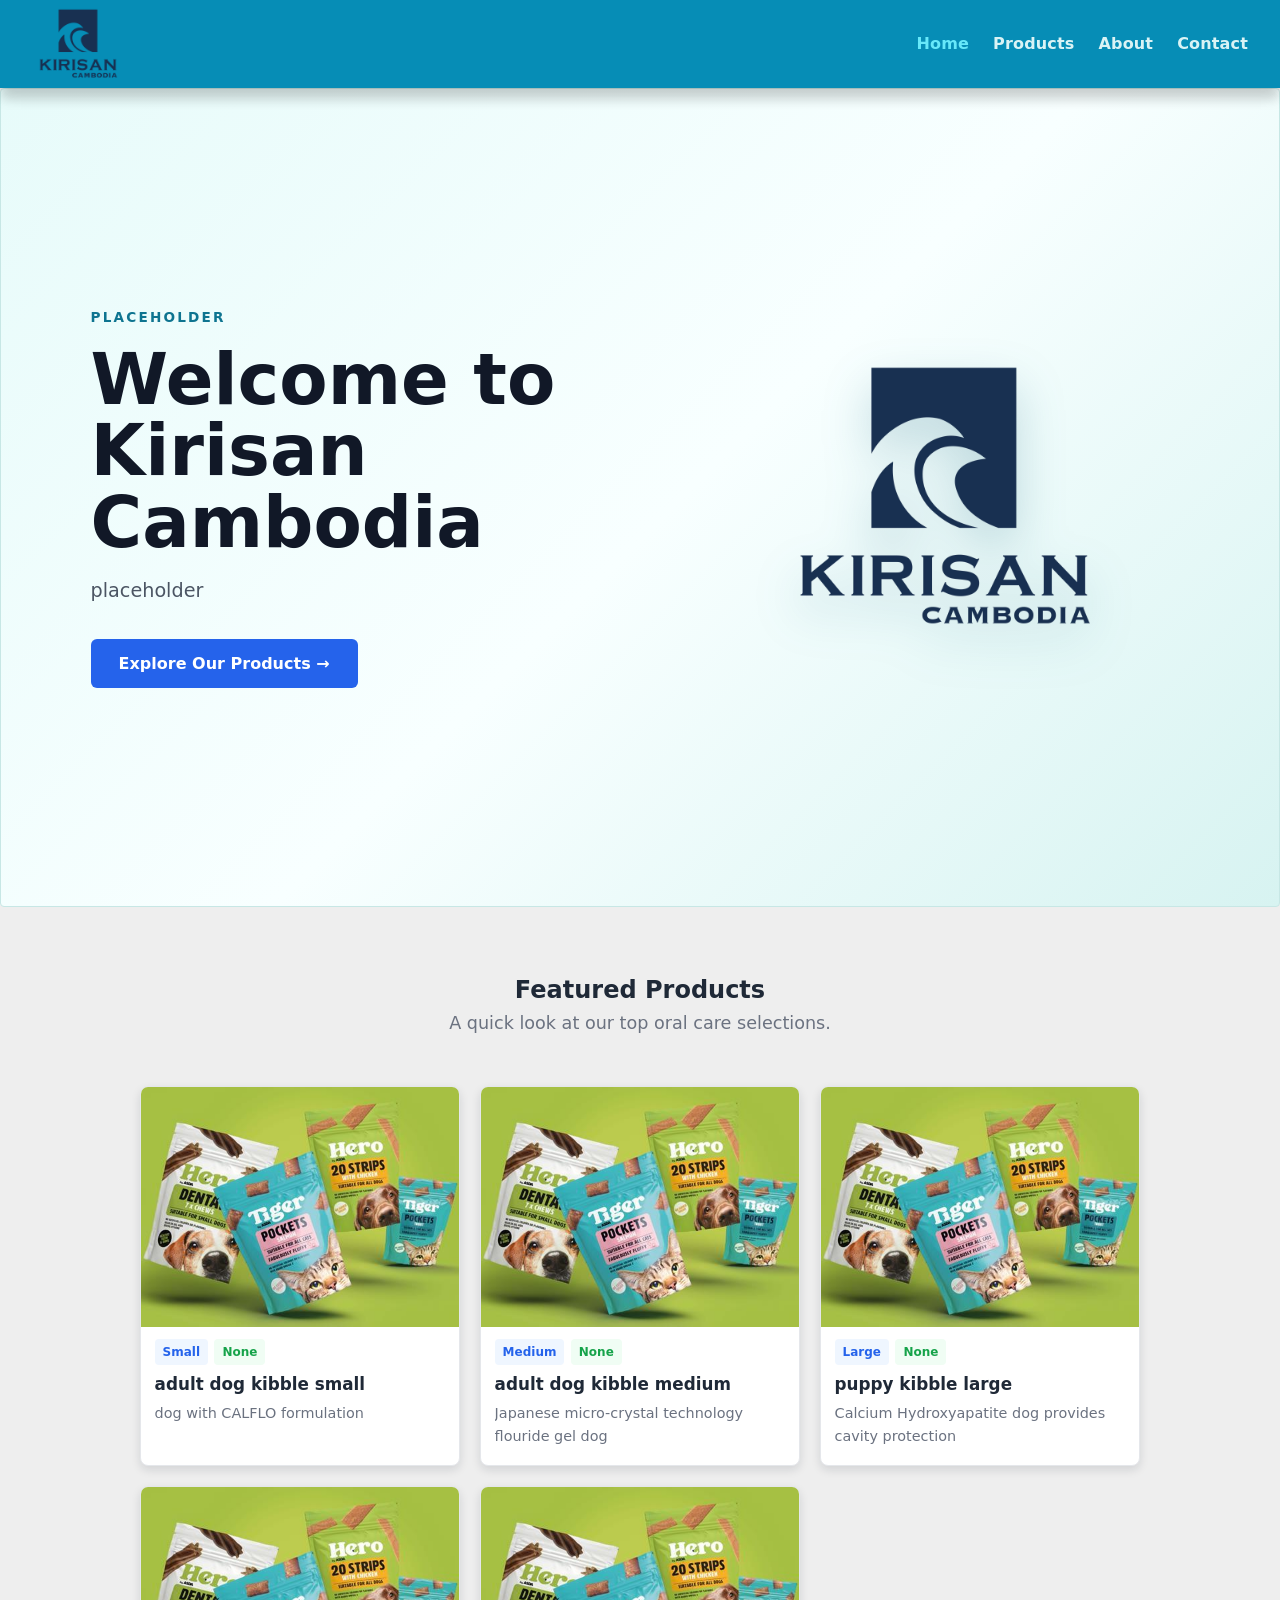
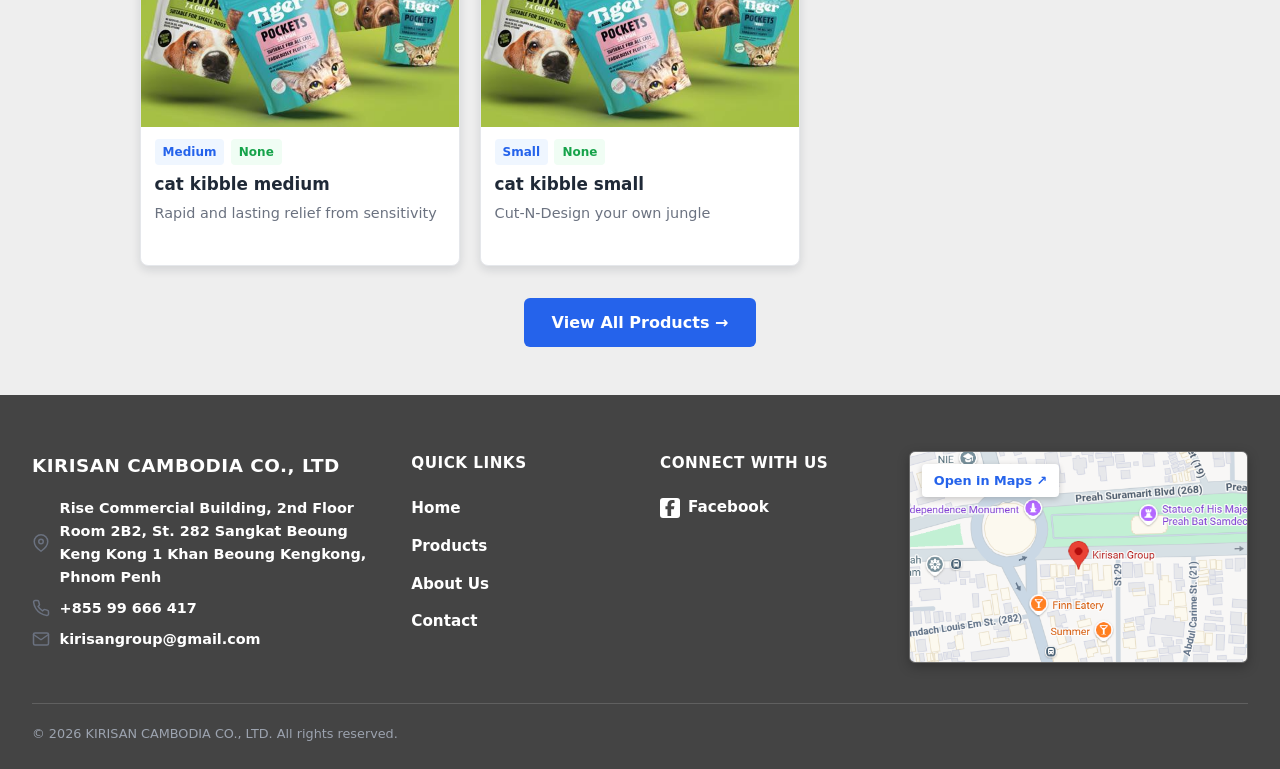
<file: index.html>
<!DOCTYPE html>
<html lang="en">
<head>
  <meta charset="UTF-8">
  <meta name="viewport" content="width=device-width, initial-scale=1.0">
  <meta name="description" content="Welcome to Kirisan Cambodia. Discover high-quality consumer goods, family oral care products, and hygiene solutions tailored for everyday wellness.">
  <title>Kirisan Cambodia</title>
  <link rel="stylesheet" href="css/style.css">
  <script src="js/script.js" defer></script>
</head>
<body>
  <header class="site-header" id="navbar-component"></header>

  <main class="content home-content">
    <section id="home" class="hero-section">
      <div class="hero-copy">
        <p class="hero-eyebrow">placeholder</p>
        <h1>Welcome to<br>Kirisan Cambodia</h1>
        <p>placeholder</p>
        <a href="products.html" class="btn" title="View All Products">Explore Our Products →</a>
      </div>
      <div class="hero-visual">
        <img src="assets/icon/icon.webp" alt="Kirisan Cambodia logo">
      </div>
    </section>

    <section class="products-section">
      <div class="page-intro">
        <h2>Featured Products</h2>
        <p>A quick look at our top oral care selections.</p>
      </div>

      <div class="product-grid" id="featured-products"></div>

      <div style="text-align: center; margin-top: 2rem;">
        <a href="products.html" class="btn" title="View all Products">View All Products →</a>
      </div>
    </section>
  </main>

  <footer class="site-footer" id="footer-component"></footer>
</body>
</html>
</file>
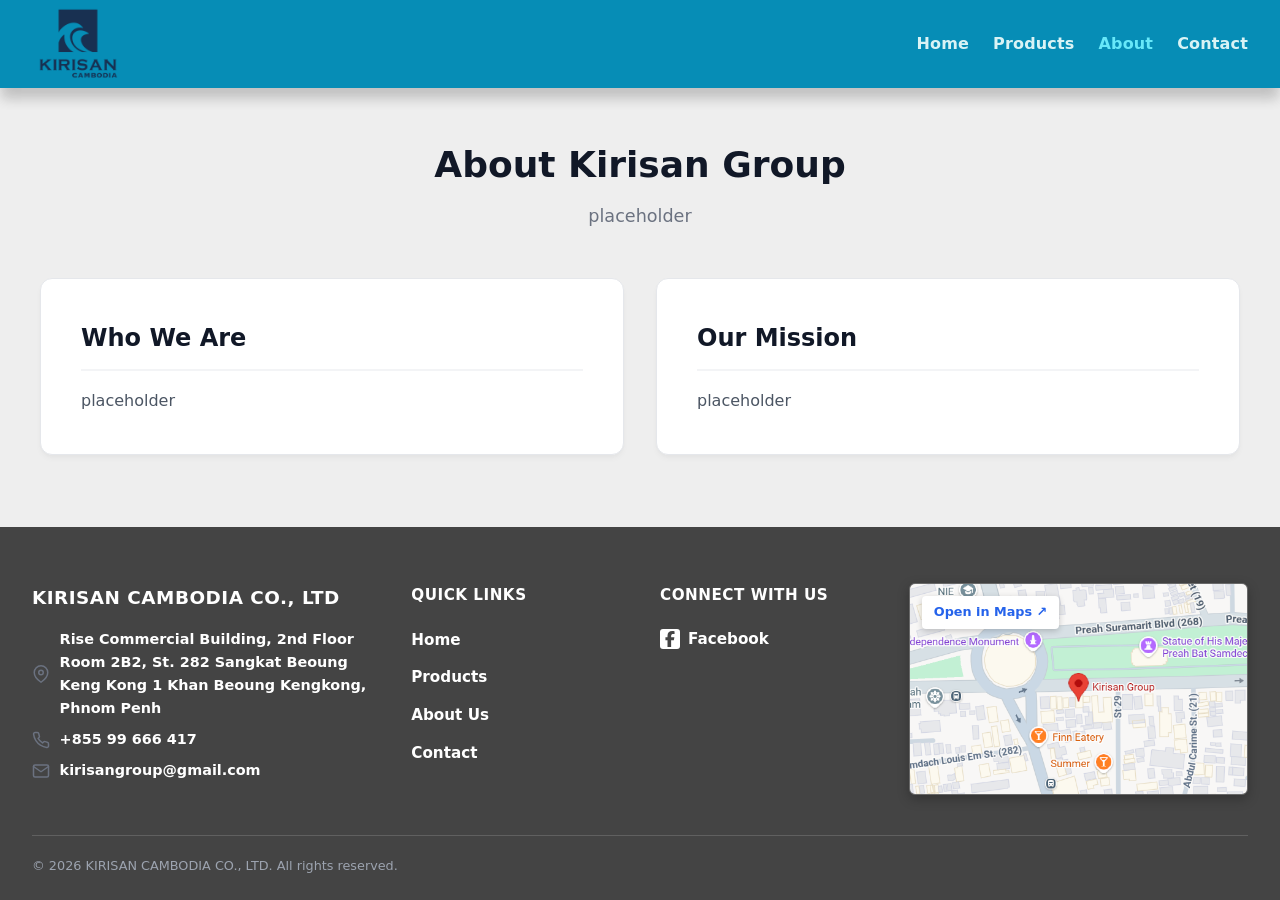
<file: about.html>
<!DOCTYPE html>
<html lang="en">
<head>
  <meta charset="UTF-8">
  <meta name="viewport" content="width=device-width, initial-scale=1.0">
  <meta name="description" content="Learn about Kirisan Group's mission, quality standards, and commitment to delivering reliable family oral care and consumer health products.">
  <title>About Us - Kirisan Group</title>
  <link rel="stylesheet" href="css/style.css">
  <script src="js/script.js" defer></script>
</head>
<body>
  <header class="site-header" id="navbar-component"></header>

  <main class="content">
    <section class="page-intro">
      <h1>About Kirisan Group</h1>
      <p>placeholder</p>
    </section>

    <div class="about-grid">
      <div class="about-card">
        <h2>Who We Are</h2>
        <p>placeholder</p>
      </div>

      <div class="about-card">
        <h2>Our Mission</h2>
        <p>placeholder</p>
      </div>
    </div>

  </main>
  <footer class="site-footer" id="footer-component"></footer>
</body>
</html>
</file>
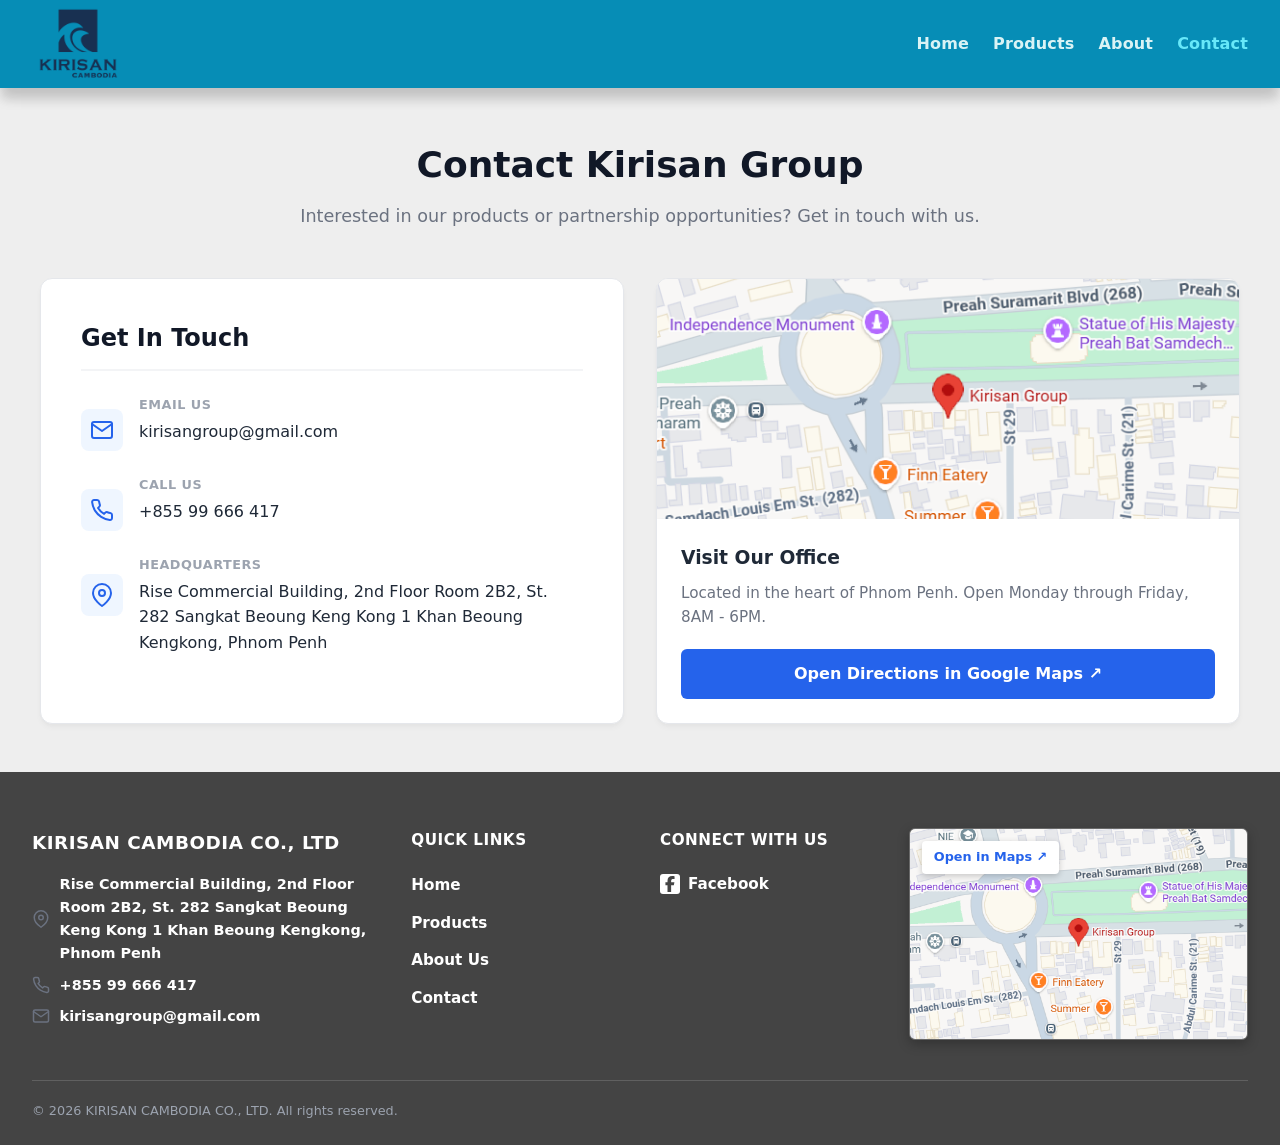
<file: contact.html>
<!DOCTYPE html>
<html lang="en">
<head>
  <meta charset="UTF-8">
  <meta name="viewport" content="width=device-width, initial-scale=1.0">
  <meta name="description" content="Get in touch with Kirisan Group in Phnom Penh, Cambodia. Contact us by phone or email, or view our office location on Google Maps.">
  <title>Contact Us - Kirisan Group</title>
  <link rel="stylesheet" href="css/style.css">
  <script src="js/script.js" defer></script>
</head>
<body>
  <header class="site-header" id="navbar-component"></header>

  <main class="content">
    <section class="page-intro">
      <h1>Contact Kirisan Group</h1>
      <p>Interested in our products or partnership opportunities? Get in touch with us.</p>
    </section>

    <div class="contact-grid">
      <div class="contact-info-card">
        <h2>Get In Touch</h2>
        <ul class="contact-list">
          <li class="contact-item-row">
            <div class="contact-item-icon">
              <svg xmlns="http://www.w3.org/2000/svg" width="24" height="24" viewBox="0 0 24 24" fill="none" stroke="currentColor" stroke-width="2" stroke-linecap="round" stroke-linejoin="round">
                <path d="M4 4h16c1.1 0 2 .9 2 2v12c0 1.1-.9 2-2 2H4c-1.1 0-2-.9-2-2V6c0-1.1.9-2 2-2z"/>
                <polyline points="22,6 12,13 2,6"/>
              </svg>
            </div>
            <div class="contact-item-details">
              <span class="label">Email Us</span>
              <a href="mailto:kirisangroup@gmail.com">kirisangroup@gmail.com</a>
            </div>
          </li>

          <li class="contact-item-row">
            <div class="contact-item-icon">
              <svg xmlns="http://www.w3.org/2000/svg" width="24" height="24" viewBox="0 0 24 24" fill="none" stroke="currentColor" stroke-width="2" stroke-linecap="round" stroke-linejoin="round">
                <path d="M22 16.92v3a2 2 0 0 1-2.18 2 19.79 19.79 0 0 1-8.63-3.07 19.5 19.5 0 0 1-6-6 19.79 19.79 0 0 1-3.07-8.67A2 2 0 0 1 4.11 2h3a2 2 0 0 1 2 1.72c.127.96.362 1.903.7 2.81a2 2 0 0 1-.45 2.11L8.09 9.91a16 16 0 0 0 6 6l1.27-1.27a2 2 0 0 1 2.11-.45c.907.339 1.85.574 2.81.7A2 2 0 0 1 22 16.92z"/>
              </svg>
            </div>
            <div class="contact-item-details">
              <span class="label">Call Us</span>
              <a href="tel:+85599666417">+855 99 666 417</a>
            </div>
          </li>

          <li class="contact-item-row">
            <div class="contact-item-icon" style="margin-top: 1.15rem;">
              <svg xmlns="http://www.w3.org/2000/svg" width="24" height="24" viewBox="0 0 24 24" fill="none" stroke="currentColor" stroke-width="2" stroke-linecap="round" stroke-linejoin="round">
                <path d="M21 10c0 7-9 13-9 13s-9-6-9-13a9 9 0 0 1 18 0z"/>
                <circle cx="12" cy="10" r="3"/>
              </svg>
            </div>
            <div class="contact-item-details">
              <span class="label">Headquarters</span>
              <address>Rise Commercial Building, 2nd Floor Room 2B2, St. 282 Sangkat Beoung Keng Kong 1 Khan Beoung Kengkong, Phnom Penh</address>
            </div>
          </li>
        </ul>
      </div>

      <!-- ===== UPDATED MAP CARD ===== -->
      <div class="map-preview-card">
        <!-- Wrap the image with an anchor that opens Google Maps in a new tab -->
        <a href="https://maps.app.goo.gl/HJdfwn6rRKmZjb8F6" target="_blank" rel="noopener noreferrer" title="Click to view location on Google Maps">
          <img src="assets/map/image.png" alt="Kirisan Group Office Location Map" style="display: block; width: 100%; height: 240px; object-fit: cover;">
        </a>
        <div class="map-card-body">
          <h3>Visit Our Office</h3>
          <p style="color: #6b7280; font-size: 0.95rem; margin: 0.5rem 0 1.25rem 0;">
            Located in the heart of Phnom Penh. Open Monday through Friday, 8AM - 6PM.
          </p>
          <a href="https://maps.app.goo.gl/HJdfwn6rRKmZjb8F6" target="_blank" rel="noopener noreferrer" class="btn" style="width: 100%; text-align: center;">
            Open Directions in Google Maps ↗
          </a>
        </div>
      </div>
    </div>
  </main>

  <footer class="site-footer" id="footer-component"></footer>
</body>
</html>
</file>
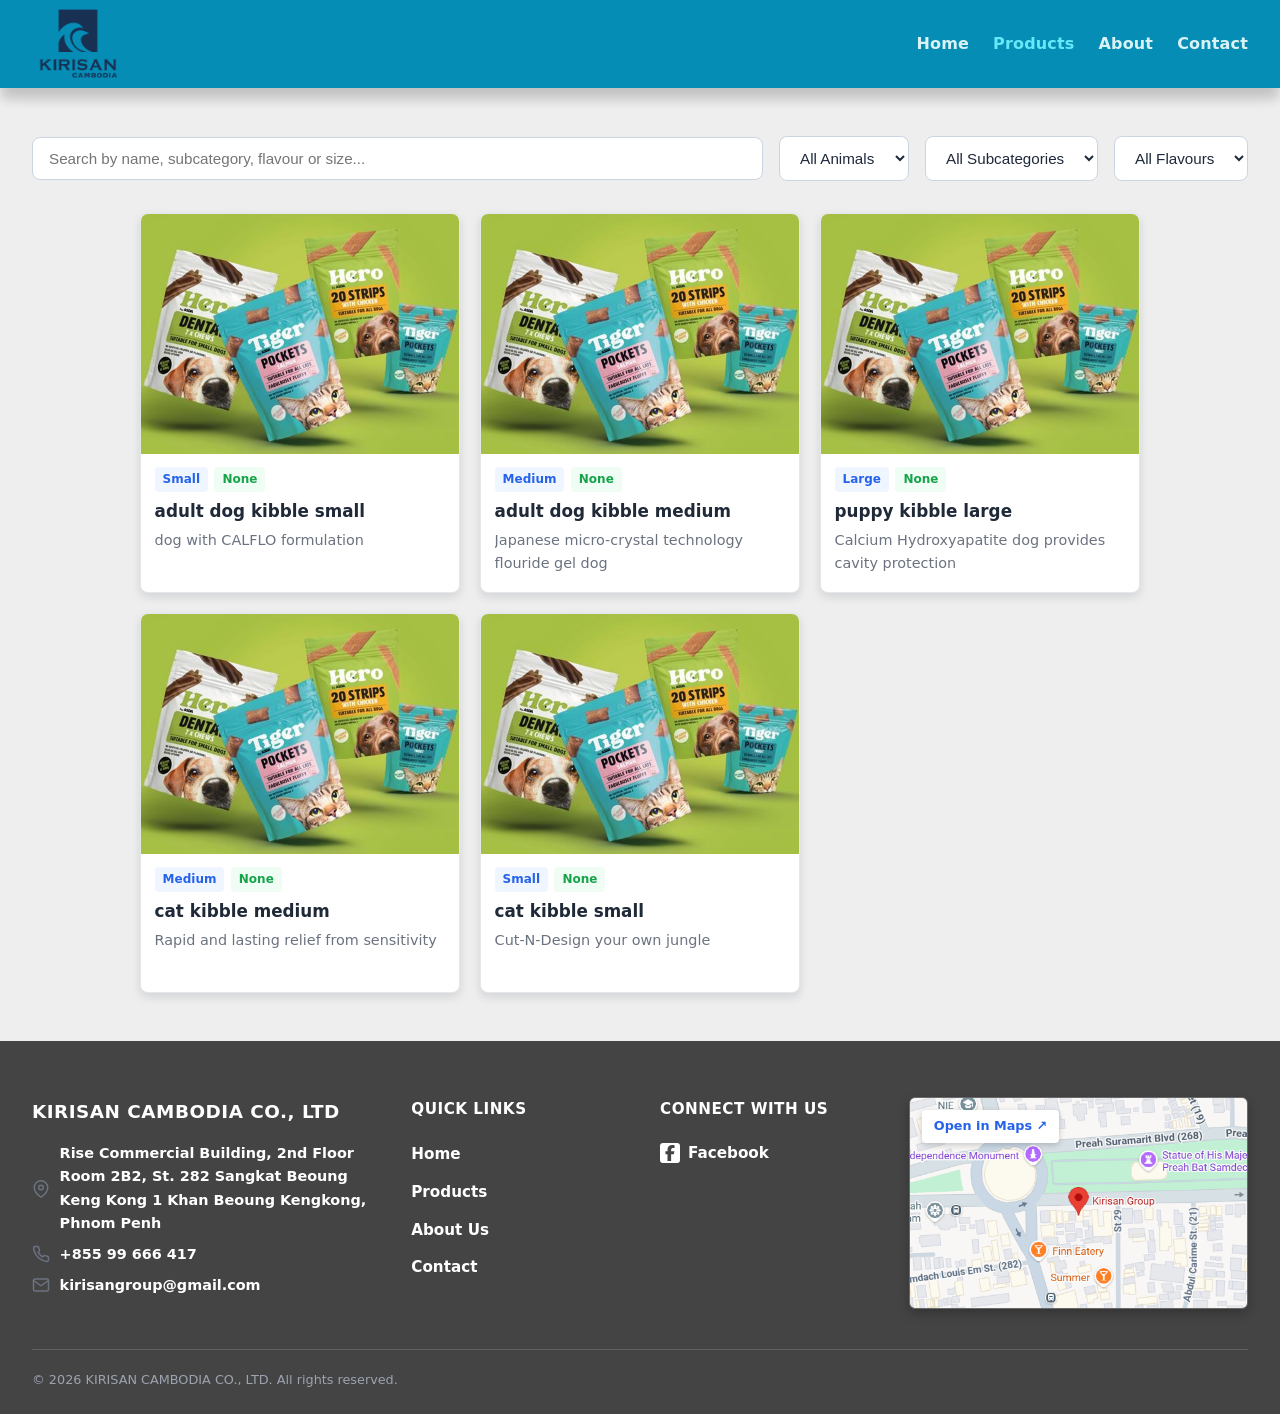
<file: products.html>
<!DOCTYPE html>
<html lang="en">
<head>
  <meta charset="UTF-8">
  <meta name="viewport" content="width=device-width, initial-scale=1.0">
  <meta name="description" content="Explore the Kirisan Cambodia product. Filter and search through our complete selection of adult and child toothpase.">
  <title>All Products - Kirisan Cambodia</title>
  <link rel="stylesheet" href="css/style.css">
  <script src="js/script.js" defer></script>
</head>
<body>
  <header class="site-header" id="navbar-component"></header>

  <main class="content">
    <section class="products-section">
      <div class="filter-container">
        <input 
          type="text" 
          id="search-input" 
          class="filter-input" 
          placeholder="Search by name, subcategory, flavour or size..." 
        />
        <select id="animal-filter" class="filter-select">
            <option value="all">All Animals</option>
        </select>
        <select id="subcategory-filter" class="filter-select">
          <option value="all">All Subcategories</option>
          <option value="adult">Adult</option>
          <option value="puppy">Puppy</option>
        </select>
        <select id="flavour-filter" class="filter-select">
          <option value="all">All Flavours</option>
        </select>
      </div>

      <div class="product-grid" id="all-products"></div>
      <div id="no-results" class="no-results" style="display: none;">
        <p>No products match your search criteria.</p>
      </div>
    </section>
  </main>

  <footer class="site-footer" id="footer-component"></footer>
</body>
</html>
</file>
<file: css/style.css>
/* --- GLOBAL RESETS & LAYOUT --- */
* {
  box-sizing: border-box;
  margin: 0;
  padding: 0;
}

html {
  scroll-behavior: smooth;
}

body {
  font-family: system-ui, -apple-system, BlinkMacSystemFont, 'Segoe UI', Roboto, sans-serif;
  line-height: 1.6;
  color: #1f2937;
  background-color: #EEEEEE;
  display: flex;
  flex-direction: column;
  min-height: 100vh;
}

.content {
  flex: 1;
  max-width: 1440px;
  width: 100%;
  margin: 0 auto;
  padding: 3rem 2rem;
}

.home-content {
  max-width: none;
  padding: 0;
}

/* --- HEADER & NAVBAR --- */
.site-header {
  background-color: #068db6;
  position: sticky;
  top: 0;
  z-index: 1000;
  box-shadow: 0px 12px 12px -1px rgba(0, 0, 0, 0.1), 0px 12px 12px -2px rgba(0, 0, 0, 0.1);

}

.navbar {
  max-width: 1440px;
  margin: 0 auto;
  display: flex;
  justify-content: space-between;
  align-items: center;
  padding: 0.5rem 2rem;
  position: relative;
}

.logo {
  display: flex;
  align-items: center;
  justify-content: center;
  text-decoration: none;
  align-self: center;
}

.logo-icon {
  width: 92px;
  height: auto;
  max-height: 72px;
  object-fit: contain;
  transition: transform 0.2s ease, filter 0.2s ease;
  display: block;
}

.nav-links {
  display: flex;
  list-style: none;
  gap: 1.5rem;
}

.nav-links a {
  text-decoration: none;
  color: #d9f3f5;
  font-weight: 600;
  letter-spacing: 0.01em;
  transition: color 0.2s;
}

.nav-links a:hover,
.nav-links a.active {
  color: #67e8f9;
}

.mobile-toggle {
  display: none;
  background: none;
  border: none;
  color: #d9f3f5;
  font-size: 1.5rem;
  cursor: pointer;
}

/* --- PAGE INTRO & HERO --- */
.page-intro {
  text-align: center;
  margin-bottom: 3rem;
}

.page-intro h1 {
  font-size: 2.25rem;
  margin-bottom: 0.5rem;
  color: #111827;
}

.page-intro p {
  color: #6b7280;
  font-size: 1.1rem;
}

/* --- PAGE INTRO & HERO --- */
.hero-section {
  min-height: calc(100vh - 81px);
  display: grid;
  grid-template-columns: minmax(0, 1fr) minmax(320px, 0.9fr);
  align-items: center;
  gap: 4rem;
  padding: clamp(3rem, 8vw, 7rem) clamp(1.5rem, 7vw, 7rem);
  background: linear-gradient(135deg, #e7fbfa 0%, #f8ffff 52%, #d7f3f1 100%);
  border: 1px solid #c7e7e5;
  border-radius: 4px;
  margin-bottom: 4rem;
  overflow: hidden;
  position: relative;
}

.hero-copy {
  position: relative;
  z-index: 1;
  max-width: 620px;
}

.hero-section .hero-eyebrow {
  color: #0e7490;
  font-size: 0.85rem;
  font-weight: 800;
  letter-spacing: 0.16em;
  text-transform: uppercase;
  margin-bottom: 1rem;
}

.hero-section h1 {
  font-size: clamp(2.8rem, 5.5vw, 5.5rem);
  line-height: 1.02;
  color: #111827;
  margin-bottom: 1rem;
}

.hero-section p {
  font-size: clamp(1rem, 1.5vw, 1.2rem);
  color: #4b5563;
  max-width: 600px;
  margin-bottom: 2rem;
}

.hero-visual {
  display: flex;
  justify-content: center;
  align-items: center;
  min-width: 0;
}

.hero-visual img {
  width: min(100%, 300px);
  height: auto;
  object-fit: contain;
  filter: drop-shadow(0 20px 24px rgba(0, 86, 112, 0.2));
  animation: heroLogoEnter 0.8s ease-out both;
}

@keyframes heroLogoEnter {
  from {
    opacity: 0;
    transform: scale(0.88) translateX(20px);
  }
  to {
    opacity: 1;
    transform: scale(1) translateX(0);
  }
}

.btn {
  display: inline-block;
  background-color: #2563eb;
  color: white;
  padding: 0.75rem 1.75rem;
  border-radius: 6px;
  text-decoration: none;
  font-weight: 600;
  transition: background-color 0.2s;
}

.btn:hover {
  background-color: #1d4ed8;
}

/* --- SEARCH & FILTER BAR --- */
.filter-container {
  display: flex;
  flex-wrap: wrap;
  gap: 1rem;
  margin-bottom: 2rem;
  align-items: center;
}

.filter-input {
  flex: 1;
  min-width: 260px;
  padding: 0.75rem 1rem;
  font-size: 0.95rem;
  border: 1px solid #cbd5e1;
  border-radius: 8px;
  outline: none;
  background-color: #ffffff;
  transition: border-color 0.2s ease, box-shadow 0.2s ease;
}

.filter-input:focus {
  border-color: #2563eb;
  box-shadow: 0 0 0 3px rgba(37, 99, 235, 0.12);
}

.filter-select {
  padding: 0.75rem 1rem;
  font-size: 0.95rem;
  border: 1px solid #cbd5e1;
  border-radius: 8px;
  background-color: #ffffff;
  color: #1e293b;
  cursor: pointer;
  outline: none;
  transition: border-color 0.2s ease;
}

.filter-select:focus {
  border-color: #2563eb;
}

.no-results {
  text-align: center;
  padding: 3rem 1rem;
  color: #64748b;
  font-size: 1.1rem;
}

/* --- PRODUCT CATEGORY & SECTIONS --- */
.product-category {
  margin-bottom: 4rem;
  background: #ffffff;
  border: 1px solid #e5e7eb;
  border-radius: 12px;
  padding: 2rem;
  box-shadow: 0 2px 4px rgba(0, 0, 0, 0.03);
}

.category-header {
  border-bottom: 2px solid #f3f4f6;
  padding-bottom: 1rem;
  margin-bottom: 1.5rem;
}

.category-header h2 {
  font-size: 1.5rem;
  color: #111827;
  margin-bottom: 0.25rem;
}

.category-header p {
  color: #6b7280;
  font-size: 0.95rem;
}

.subcategory-title {
  font-size: 1.1rem;
  color: #2563eb;
  margin: 1.5rem 0 1rem 0;
  display: flex;
  align-items: center;
  gap: 0.5rem;
}

/* --- PRODUCT GRID & MARKETPLACE CARD LAYOUT --- */
.product-grid {
  display: grid;
  grid-template-columns: repeat(auto-fill, minmax(min(100%, 240px), 320px));
  gap: 1.25rem;
  justify-content: center;
  align-items: start;
}

.product-card {
  background-color: #ffffff;
  border: 1px solid #e5e7eb;
  border-radius: 8px;
  overflow: hidden;
  cursor: pointer;
  display: flex;
  flex-direction: column;
  width: min(100%, 320px);
  min-width: min(100%, 240px);
  max-width: 320px;
  min-height: 380px;
  max-height: 460px;
  box-shadow: 0 4px 10px rgba(15, 23, 42, 0.12);
  transition: transform 0.2s ease, border-color 0.2s ease, box-shadow 0.2s ease;
}

.product-card:hover {
  transform: translateY(-3px);
  border-color: #cbd5e1;
  box-shadow: 0 12px 20px rgba(15, 23, 42, 0.16);
}

.product-image {
  position: relative;
  width: 100%;
  height: clamp(200px, 20vw, 240px);
  min-height: 200px;
  max-height: 240px;
  background-color: #f1f5f4;
  overflow: hidden;
  display: flex;
  align-items: center;
  justify-content: center;
}

.product-image img {
  width: 100%;
  height: 100%;
  object-fit: cover;
  transition: transform 0.2s ease;
}

.product-card:hover .product-image img {
  transform: scale(1.05);
}

.product-info {
  padding: 0.8rem 0.85rem 0.75rem;
  display: flex;
  flex-direction: column;
  min-width: 0;
  flex: 1;
}

.product-card h3 {
  font-size: 1.05rem;
  line-height: 1.35;
  margin-bottom: 0.4rem;
  color: #1f2937;
  display: -webkit-box;
  line-clamp: 2;
  -webkit-line-clamp: 2;
  -webkit-box-orient: vertical;
  overflow: hidden;
}

.product-description {
  color: #374151;
  font-size: 0.9rem;
  line-height: 1.4;
  margin-bottom: 0.4rem;
  display: -webkit-box;
  line-clamp: 2;
  -webkit-line-clamp: 2;
  -webkit-box-orient: vertical;
  overflow: hidden;
  text-overflow: ellipsis;
}

.product-detail {
  color: #6b7280;
  font-size: 0.9rem;
  display: -webkit-box;
  line-clamp: 3;
  -webkit-line-clamp: 3;
  -webkit-box-orient: vertical;
  overflow: hidden;
  text-overflow: ellipsis;
}

.product-image-menu,
.product-favourite {
  border: 0;
  cursor: pointer;
  display: inline-flex;
  align-items: center;
  justify-content: center;
}

.product-image-menu {
  position: absolute;
  top: 0.75rem;
  right: 0.75rem;
  width: 2rem;
  height: 2rem;
  border-radius: 50%;
  background: rgba(255, 255, 255, 0.9);
  color: #334155;
  font-size: 1.2rem;
  line-height: 1;
}

.product-image-count {
  position: absolute;
  right: 0.75rem;
  bottom: 0.7rem;
  padding: 0.2rem 0.45rem;
  border-radius: 4px;
  background: rgba(15, 23, 42, 0.78);
  color: #ffffff;
  font-size: 0.75rem;
  font-weight: 700;
}

.product-footer {
  display: flex;
  align-items: center;
  justify-content: space-between;
  gap: 0.75rem;
  margin-top: auto;
  padding-top: 0.45rem;
}

.product-price {
  color: #ef3340;
  font-size: 1.2rem;
  font-weight: 800;
}

.product-favourite {
  width: 2rem;
  height: 2rem;
  background: transparent;
  color: #64748b;
  font-size: 1.6rem;
  line-height: 1;
}

.product-favourite.active {
  color: #ef3340;
}

.meta-tags {
  display: flex;
  gap: 0.4rem;
  margin-bottom: 0.5rem;
}

.badge {
  display: inline-block;
  font-size: 0.75rem;
  font-weight: 600;
  padding: 0.2rem 0.5rem;
  border-radius: 4px;
}

.size-badge {
  background-color: #eff6ff;
  color: #2563eb;
  text-transform: capitalize;
}

.flavour-badge {
  background-color: #f0fdf4;
  color: #16a34a;
  text-transform: capitalize;
}

/* --- LIGHTBOX POPUP MODAL --- */
.modal {
  display: none;
  position: fixed;
  z-index: 2000;
  inset: 0;
  background-color: rgba(0, 0, 0, 0.85);
  justify-content: center;
  align-items: center;
  padding: 1.5rem;
  backdrop-filter: blur(4px);
  cursor: pointer;
}

.modal.active {
  display: flex;
}

.modal-container {
  display: flex;
  flex-direction: column;
  align-items: center;
  max-width: 90%;
  max-height: 90vh;
  cursor: default;
}

.modal-content {
  max-width: 100%;
  max-height: 75vh;
  object-fit: contain;
  background-color: #ffffff;
  padding: 1rem;
  border-radius: 12px;
  box-shadow: 0 10px 30px rgba(0, 0, 0, 0.5);
  animation: modalPop 0.2s ease-out;
}

.modal-caption {
  margin-top: 1rem;
  color: #ffffff;
  font-size: 1.1rem;
  font-weight: 600;
  text-align: center;
}

.modal-close {
  position: absolute;
  top: 1.2rem;
  right: 1.8rem;
  color: #ffffff;
  font-size: 2.5rem;
  font-weight: bold;
  cursor: pointer;
  z-index: 2001;
  transition: color 0.2s;
  line-height: 1;
}

.modal-close:hover {
  color: #93c5fd;
}

@keyframes modalPop {
  from {
    transform: scale(0.9);
    opacity: 0;
  }
  to {
    transform: scale(1);
    opacity: 1;
  }
}

/* --- ABOUT & CONTACT PAGE LAYOUTS --- */
.about-grid,
.contact-grid {
  display: grid;
  grid-template-columns: repeat(auto-fit, minmax(320px, 1fr));
  gap: 2rem;
  max-width: 1200px;
  margin: 0 auto;
}

.about-card, 
.contact-info-card,
.contact-card,
.value-card {
  background: #ffffff;
  border: 1px solid #e5e7eb;
  border-radius: 12px;
  padding: 2.5rem;
  box-shadow: 0 4px 6px -1px rgba(0, 0, 0, 0.04), 0 2px 4px -1px rgba(0, 0, 0, 0.02);
  transition: transform 0.2s ease, box-shadow 0.2s ease;
}

.about-card:hover,
.contact-card:hover,
.value-card:hover {
  transform: translateY(-2px);
  box-shadow: 0 10px 15px -3px rgba(0, 0, 0, 0.08);
}

.about-card h2,
.contact-info-card h2,
.contact-card h2 {
  font-size: 1.5rem;
  color: #111827;
  margin-bottom: 1rem;
  border-bottom: 2px solid #f3f4f6;
  padding-bottom: 0.75rem;
}

.about-card p,
.contact-info-card p {
  color: #4b5563;
  line-height: 1.7;
}

/* --- VALUES SECTION (ABOUT PAGE) --- */
.values-section {
  margin-top: 3rem;
}

.values-header {
  text-align: center;
  margin-bottom: 2rem;
}

.values-header h2 {
  font-size: 1.75rem;
  color: #111827;
}

.value-card {
  text-align: center;
  padding: 2rem 1.5rem;
}

.value-icon {
  width: 52px;
  height: 52px;
  background-color: #eff6ff;
  color: #2563eb;
  border-radius: 50%;
  display: inline-flex;
  align-items: center;
  justify-content: center;
  font-size: 1.5rem;
  margin-bottom: 1rem;
}

.value-card h3 {
  font-size: 1.2rem;
  color: #1f2937;
  margin-bottom: 0.5rem;
}

.value-card p {
  font-size: 0.95rem;
  color: #6b7280;
}

/* --- CONTACT DETAILS & LIST --- */
.contact-list {
  list-style: none;
  padding: 0;
  margin: 1.5rem 0 0 0;
  display: flex;
  flex-direction: column;
  gap: 1.5rem;
}

.contact-item-row {
  display: flex;
  align-items: flex-start;
  gap: 1rem;
}

.contact-item-icon {
  flex-shrink: 0;
  width: 42px;
  height: 42px;
  background-color: #eff6ff;
  color: #2563eb;
  border-radius: 8px;
  display: flex;
  align-items: center;
  justify-content: center;
  font-size: 1.2rem;
  margin-top: 14px;
}

.contact-item-details {
  display: flex;
  flex-direction: column;
}

.contact-item-details span.label {
  font-size: 0.8rem;
  text-transform: uppercase;
  letter-spacing: 0.5px;
  color: #9ca3af;
  font-weight: 700;
  margin-bottom: 0.2rem;
}

.contact-item-details a,
.contact-item-details address {
  font-style: normal;
  font-size: 1rem;
  color: #1f2937;
  font-weight: 500;
  text-decoration: none;
  transition: color 0.2s;
}

.contact-item-details a:hover {
  color: #2563eb;
  text-decoration: underline;
}

/* --- MAP BANNER CARD (CONTACT PAGE) --- */
.map-preview-card {
  display: flex;
  flex-direction: column;
  justify-content: space-between;
  background-color: #ffffff;
  border: 1px solid #e5e7eb;
  border-radius: 12px;
  overflow: hidden;
  box-shadow: 0 4px 6px -1px rgba(0, 0, 0, 0.04), 0 2px 4px -1px rgba(0, 0, 0, 0.02);
}

.map-preview-card img {
  width: 100%;
  height: 240px;
  object-fit: cover;
}

.map-card-body {
  padding: 1.5rem;
}

/* --- FOOTER --- */
.site-footer {
  background-color: #444444;
  color: #e5e7eb;
  padding: 3.5rem 0 1.5rem 0;
  border-top: none;
}

.footer-container {
  max-width: 1600px;
  margin: 0 auto;
  padding: 0 2rem;
  display: flex;
  flex-direction: column;
  gap: 2.5rem;
}

.footer-grid {
  display: grid;
  grid-template-columns: 1.3fr 0.8fr 0.8fr 1.3fr;
  gap: 2.5rem;
  align-items: start;
}

.footer-icon {
  display: inline-flex;
  align-items: center;
}

.footer-brand {
  color: #ffffff;
  font-size: 1.15rem;
  font-weight: 700;
  margin-bottom: 1rem;
  letter-spacing: 0.5px;
}

.footer-col h4 {
  color: #ffffff;
  font-size: 0.95rem;
  font-weight: 700;
  margin-bottom: 1.25rem;
  letter-spacing: 0.5px;
  text-transform: uppercase;
}

.footer-address {
  font-size: 0.9rem;
  line-height: 1.5;
  color: #d1d5db;
  margin-bottom: 1.25rem;
  max-width: 320px;
  text-decoration: none;
}

.footer-contact-item {
  font-size: 0.9rem;
  margin-bottom: 0.5rem;
  display: flex;
  align-items: center;
  gap: 0.6rem;
  color: #d1d5db;
}

.footer-contact-item a {
  color: #ffffff;
  text-decoration: none;
  font-weight: 600;
}

.footer-contact-item a:hover {
  text-decoration: underline;
}

.footer-links-list,
.footer-social-list {
  list-style: none;
  padding: 0;
  margin: 0;
  display: flex;
  flex-direction: column;
  gap: 0.75rem;
}

.footer-links-list a,
.footer-social-list a {
  color: #ffffff;
  text-decoration: none;
  font-size: 0.95rem;
  font-weight: 600;
  transition: color 0.2s;
  display: inline-flex;
  align-items: center;
  gap: 0.5rem;
}

.footer-links-list a:hover,
.footer-social-list a:hover {
  color: #93c5fd;
}

.social-icon {
  font-weight: bold;
  background: #ffffff;
  color: #444444;
  width: 20px;
  height: 20px;
  border-radius: 3px;
  display: inline-flex;
  align-items: center;
  justify-content: center;
  font-size: 0.8rem;
}

.map-col {
  display: flex;
  justify-content: flex-end;
}

.map-link {
  position: relative;
  display: block;
  width: 100%;
  max-width: 380px;
  border-radius: 6px;
  overflow: hidden;
  border: 1px solid rgba(255, 255, 255, 0.2);
  box-shadow: 0 4px 12px rgba(0, 0, 0, 0.25);
  transition: transform 0.2s ease, box-shadow 0.2s ease;
}

.map-link:hover {
  transform: translateY(-2px);
  box-shadow: 0 6px 16px rgba(0, 0, 0, 0.35);
}

.footer-map-img {
  width: 100%;
  height: 210px;
  object-fit: cover;
  display: block;
}

.map-overlay-btn {
  position: absolute;
  top: 12px;
  left: 12px;
  background: #ffffff;
  color: #2563eb;
  font-size: 0.8rem;
  font-weight: 700;
  padding: 0.4rem 0.75rem;
  border-radius: 4px;
  box-shadow: 0 2px 6px rgba(0, 0, 0, 0.2);
}

.footer-bottom {
  border-top: 1px solid rgba(255, 255, 255, 0.15);
  padding-top: 1.25rem;
  font-size: 0.8rem;
  color: #9ca3af;
}

/* --- RESPONSIVE MEDIA QUERIES --- */
@media (max-width: 1024px) {
  .footer-grid {
    grid-template-columns: repeat(2, 1fr);
    gap: 2rem;
  }

  .map-col {
    justify-content: flex-start;
  }
}

@media (max-width: 768px) {
  .about-grid,
  .contact-grid {
    grid-template-columns: 1fr;
  }

  .hero-section {
    min-height: auto;
    grid-template-columns: 1fr;
    gap: 2rem;
    padding: 4rem 1.5rem;
  }

  .hero-section h1 {
    font-size: clamp(2.6rem, 12vw, 4rem);
  }

  .hero-visual img {
    width: min(100%, 360px);
  }
}

@media (max-width: 600px) {
  .mobile-toggle {
    display: block;
  }

  .nav-links {
    display: none;
    flex-direction: column;
    position: absolute;
    top: 100%;
    left: 0;
    width: 100%;
    background-color: #082f3b;
    padding: 1rem 1.5rem;
    border-bottom: 1px solid #164e63;
  }

  .nav-links.active {
    display: flex;
  }

  .footer-grid {
    grid-template-columns: 1fr;
    gap: 2rem;
  }

  .footer-container {
    text-align: left;
  }
}

@media (max-width: 480px) {
  .product-card {
    padding: 1rem;
    gap: 1rem;
  }

  .product-image {
    flex: 0 0 120px;
    height: 120px;
  }
}

.home-content .products-section {
  max-width: 1440px;
  width: 100%;
  margin: 0 auto;
  padding: 0 2rem 3rem;
}
</file>
